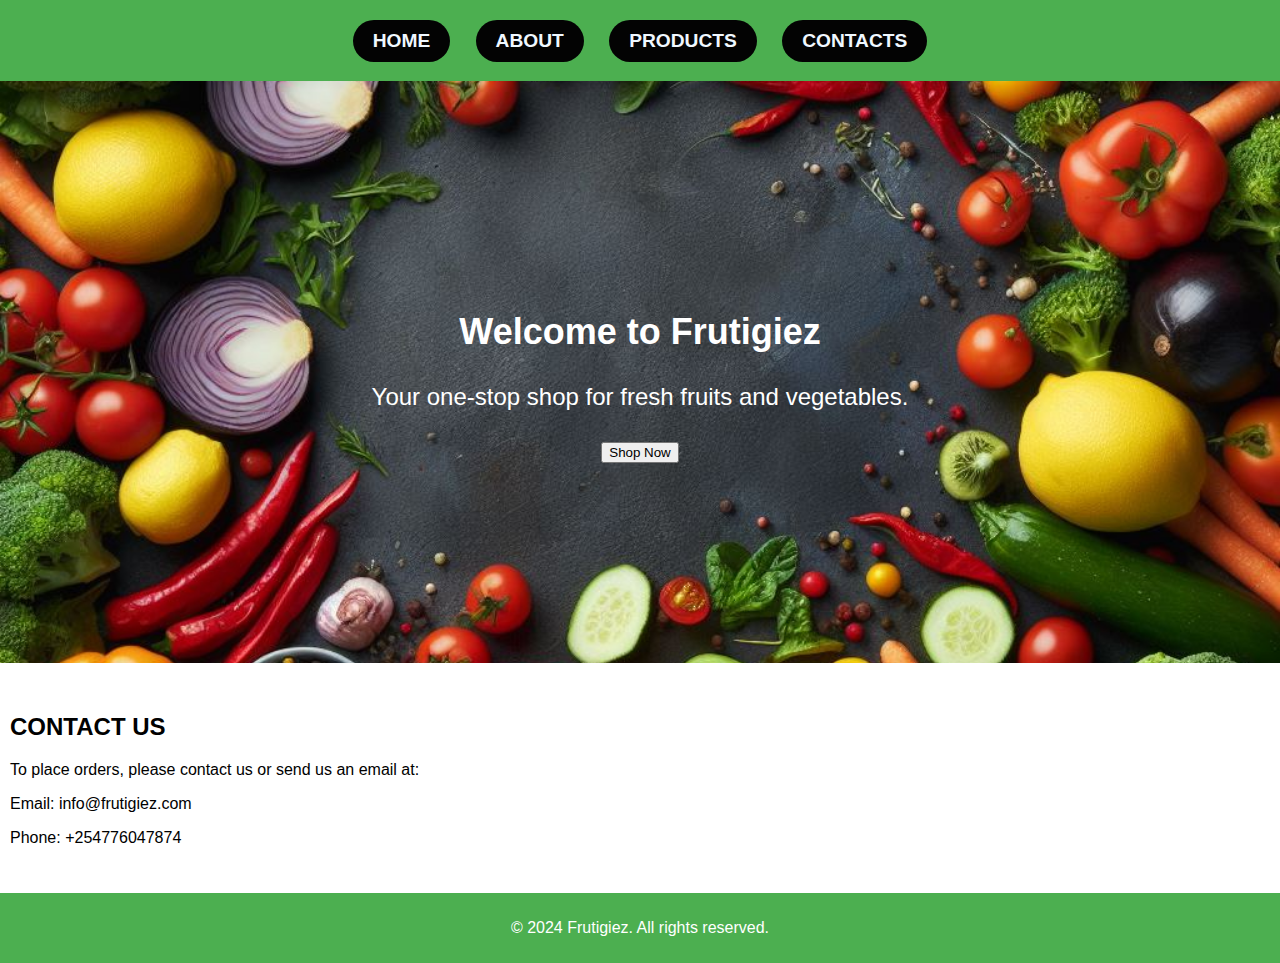
<file: index.html>
<!DOCTYPE html>
<html lang="en">
<head>
    <meta charset="UTF-8">
    <meta name="viewport" content="width=device-width, initial-scale=1.0">
    <title>Frutigiez - Fresh Fruits & Vegetables</title>
    <link rel="stylesheet" href="styles.css">
    <link rel="icon" href="background.png" type="image/x-icon">
</head>
<body>
    <header>
        <nav>
            <ul>
                <li><a href="#home">HOME</a></li>
                <li><a href="about.html">ABOUT</a></li>
                <li><a href="products.html">PRODUCTS</a></li>
                <li><a href="#contact">CONTACTS</a></li>
            </ul>
        </nav>
    </header>
    <section id="home">
        <h2>Welcome to Frutigiez</h2>
        <p>Your one-stop shop for fresh fruits and vegetables.</p>
        <button href="#products" class="button" onclick="loadProducts()">Shop Now</button>
    </section>
    <section id="contact">
        <h2>CONTACT US</h2>
        <p>To place orders, please contact us or send us an email at:</p>
        <p>Email: info@frutigiez.com</p>
        <p>Phone: +254776047874</p>
    </section>
    <footer>
        <p>&copy; 2024 Frutigiez. All rights reserved.</p>
    </footer>
    <script src="script.js"></script>
</body>
</html>
</file>
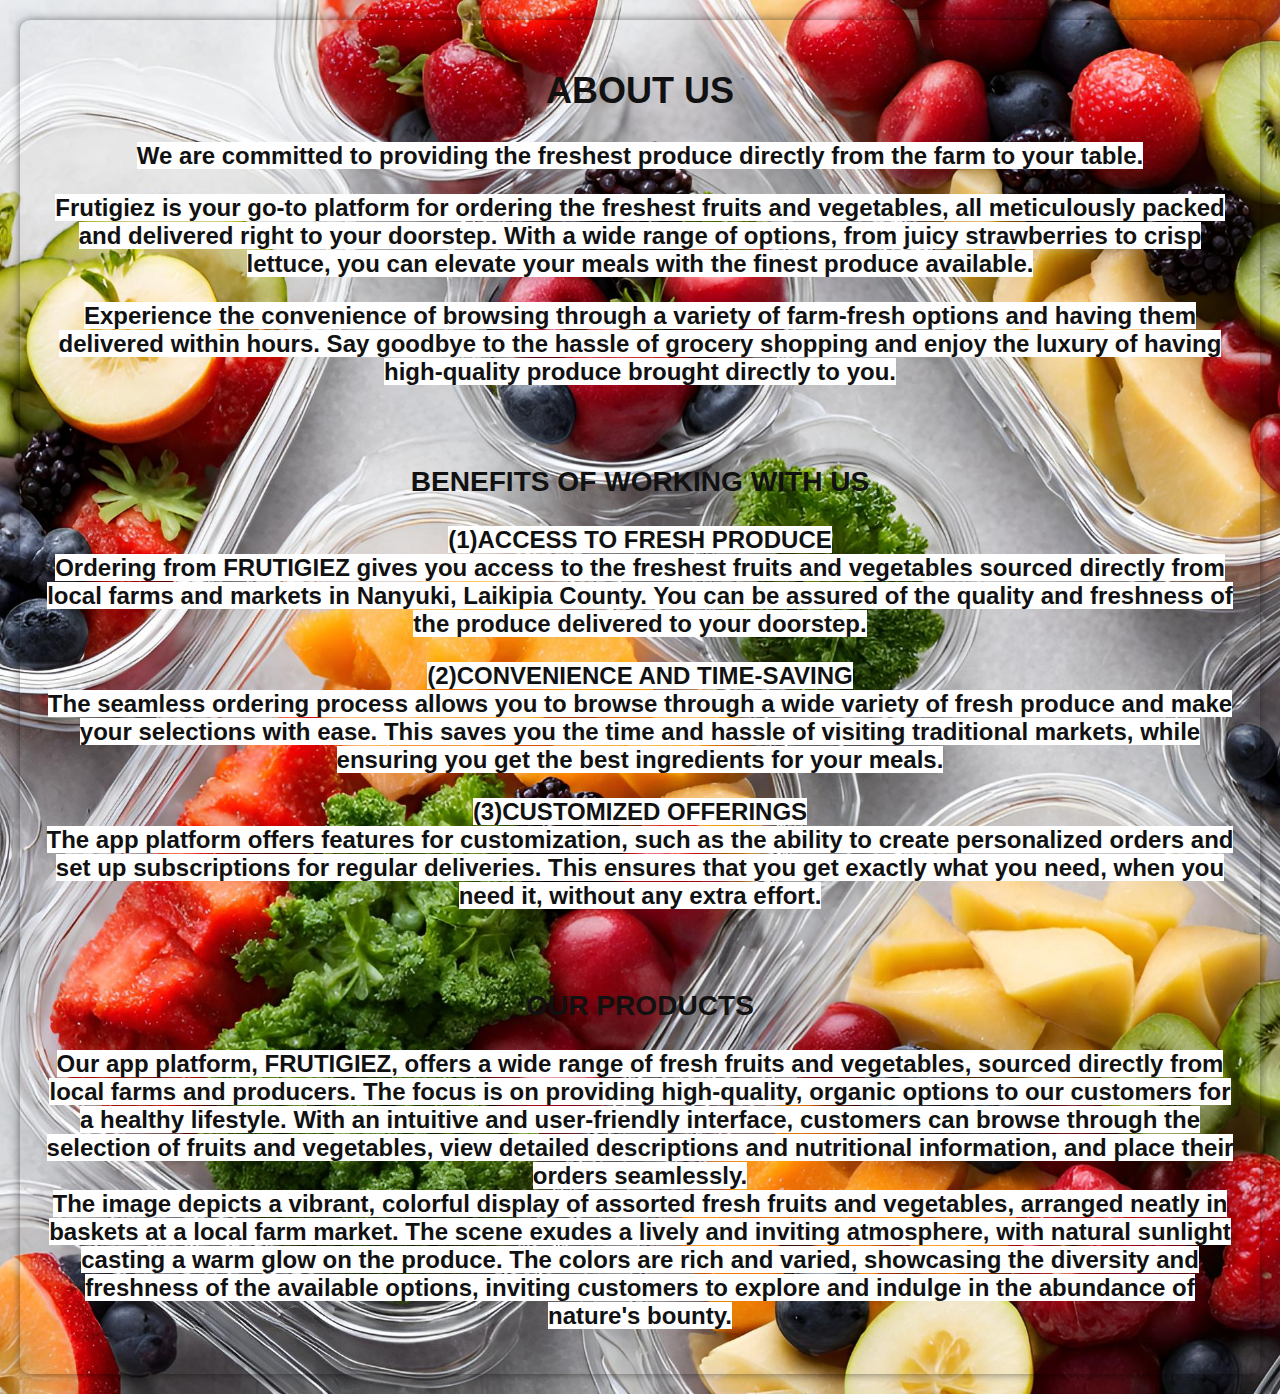
<file: about.html>
<!DOCTYPE html>
<html lang="en">
<head>
    <meta charset="UTF-8">
    <meta name="viewport" content="width=device-width, initial-scale=1.0">
    <link rel="stylesheet" href="styles.css">
    <link rel="icon" href="background.png" type="image/x-icon">
    <title>ABOUT</title>
</head>
<body id="about">
        <h2>ABOUT US</h2>
        <p><span style="background-color: white;" >We are committed to providing the freshest produce directly from the farm to your table.</span></p>
        <p><span style="background-color: white;" >Frutigiez is your go-to platform for ordering the freshest fruits and vegetables, all meticulously packed and delivered right to your doorstep. With a wide range of options, from juicy strawberries to crisp lettuce, you can elevate your meals with the finest produce available.</span></p>
        <p><span style="background-color: white;" >Experience the convenience of browsing through a variety of farm-fresh options and having them delivered within hours. Say goodbye to the hassle of grocery shopping and enjoy the luxury of having high-quality produce brought directly to you.</span></p>
        <br>
        <h3>BENEFITS OF WORKING WITH US</h3>
        <p><span style="background-color: white;" >(1)ACCESS TO FRESH PRODUCE <br> Ordering from FRUTIGIEZ gives you access to the freshest fruits and vegetables sourced directly from local farms and markets in Nanyuki, Laikipia County. You can be assured of the quality and freshness of the produce delivered to your doorstep.</span></p>
        <p><span style="background-color: white;" >(2)CONVENIENCE AND TIME-SAVING <br> The seamless ordering process allows you to browse through a wide variety of fresh produce and make your selections with ease. This saves you the time and hassle of visiting traditional markets, while ensuring you get the best ingredients for your meals.</span></p>
        <p><span style="background-color: white;" >(3)CUSTOMIZED OFFERINGS <br> The app platform offers features for customization, such as the ability to create personalized orders and set up subscriptions for regular deliveries. This ensures that you get exactly what you need, when you need it, without any extra effort.</span></p>
        <br>
        <h3>OUR PRODUCTS</h3>
        <p><span style="background-color: white;" >Our app platform, FRUTIGIEZ, offers a wide range of fresh fruits and vegetables, sourced directly from local farms and producers. The focus is on providing high-quality, organic options to our customers for a healthy lifestyle. With an intuitive and user-friendly interface, customers can browse through the selection of fruits and vegetables, view detailed descriptions and nutritional information, and place their orders seamlessly.
            <br>The image depicts a vibrant, colorful display of assorted fresh fruits and vegetables, arranged neatly in baskets at a local farm market. The scene exudes a lively and inviting atmosphere, with natural sunlight casting a warm glow on the produce. The colors are rich and varied, showcasing the diversity and freshness of the available options, inviting customers to explore and indulge in the abundance of nature's bounty.</span></p>
    </body>
    </html>
</file>
<file: styles.css>
body {
    font-family: Arial, sans-serif;
    margin: 0;
    padding: 0;
    box-sizing: border-box;
}

header {
    background-color: #4CAF50;
    color: rgb(7, 6, 6);
    padding: 0.5px 0px;
    text-align: center;
    font-size:larger;
    font-weight: bold;
}

introduction {
    background-color: white;
    margin: 20px;
    padding: 20px;
    border-radius: 10px;
    box-shadow: 0 0 10px rgba(3, 3, 3, 0.5);
    text-align: center;
    font-size: large;
}

nav ul {
    list-style-type: none;
    padding: 0;
}

nav ul li {
    display: inline;
    margin: 0 10px;
}

nav ul li a {
    display:inline-block;
    padding: 10px 20px;
    background-color:#030303;
    color:aliceblue;
    border-radius: 50px; /* This makes the buttons oval-shaped */
    text-decoration: none;
    transition: background-color 0.3s ease;
}

nav ul li a:hover {
    background-color:beige; /* Change color on hover */
}

section {
    padding: 20px;
}

#home {
    background: url('background2.jpeg') no-repeat center center/cover;
    color: white;
    text-align: center;
    padding: 200px 20px;
    font-size: x-large;  
}

#about {
    background: url('bg.jpg');
    color: rgb(17, 17, 17);
    text-align: center;
    font-size: x-large;
    background-size: cover; /* Adjust how the background image is sized */
    background-color: white;
    margin: 20px;
    padding: 20px;
    border-radius: 10px;
    box-shadow: 0 0 10px rgba(3, 3, 3, 0.5);
    font-weight: bolder;
}


#contact{
    background-color: white;
    margin:20px 0;
    padding: 10px;
}

#products {
    background-image: url('background4.jpg');
    background-size: cover; /* Adjust how the background image is sized */
    margin:20px 0;
    padding: 20px;
}

#product-list {
    display: grid;
    grid-template-columns: repeat(5, 1fr);
    gap: 20px;
}

#products .product {
    background-color: #4CAF50;
    border: 1px solid #ddd;
    border-radius: 5px;
    padding: 10px;
    text-align: center;
}

#products .product img {
    width: 200px;
    height: 200px;
}

footer {
    background-color: #4CAF50;
    color: white;
    text-align: center;
    padding: 10px 0;
}

.container {
    display: flex;
    align-items: center; /* Vertically align items */
    justify-content: space-between;
    padding: 20px;
}
</file>
